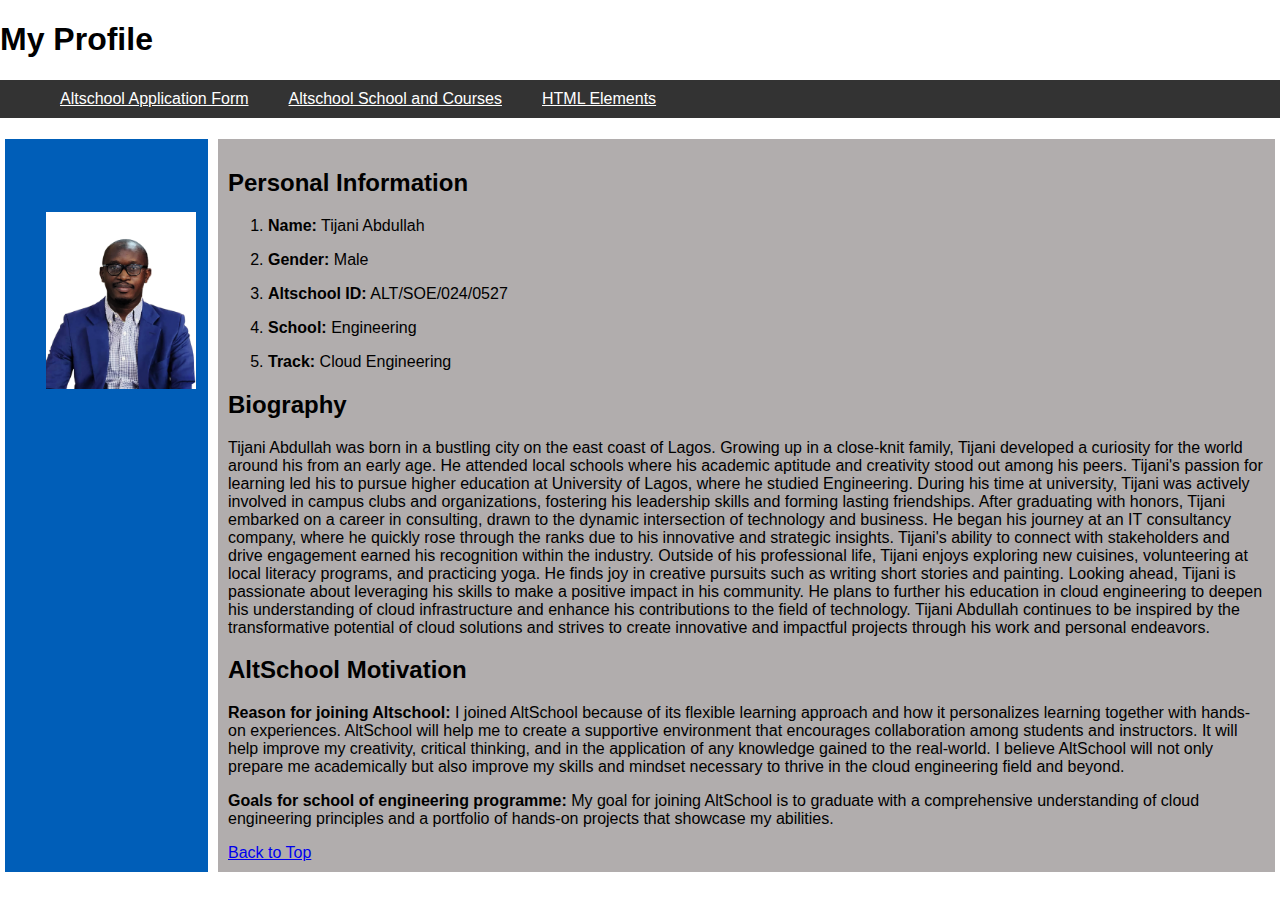
<file: index.html>
<!DOCTYPE html>
<html lang="en">
  <head>
    <meta charset="UTF-8" />
    <meta name="viewport" content="width=device-width, initial-scale=1.0" />
    <title>My Profile</title>
    <link rel="stylesheet" href="./Stylesheet/index.css" />
  </head>

  <body>
    <a id="top"></a>
    <header>
      <h1>My Profile</h1>
      <nav>
        <ul>
          <li>
            <a href="./form" target="_blank">Altschool Application Form</a>
          </li>
          <li>
            <a href="./table" target="_blank">Altschool School and Courses</a>
          </li>
          <li>
            <a href="./media" target="_blank">HTML Elements</a>
          </li>
        </ul>
      </nav>
    </header>
    <div>
      <div class="flex-container">
        <div class="flex-picture">
          <img id="mypicture" src="./Asset/Portrait_TJ.png" alt="My image" />
        </div>

        <div class="flex-article">
          <article>
            <section class="personalinfo">
              <h2>Personal Information</h2>
              <ol>
                <li>
                  <p><b>Name:</b> <span>Tijani Abdullah</span></p>
                </li>
                <li>
                  <p><b>Gender:</b> <span>Male</span></p>
                </li>
                <li>
                  <p><b>Altschool ID:</b> <span>ALT/SOE/024/0527</span></p>
                </li>
                <li>
                  <p><b>School:</b> <span>Engineering</span></p>
                </li>
                <li>
                  <p><b>Track:</b> <span>Cloud Engineering</span></p>
                </li>
              </ol>
            </section>
            <section>
              <h2>Biography</h2>
              <p>
                Tijani Abdullah was born in a bustling city on the east coast of
                Lagos. Growing up in a close-knit family, Tijani developed a
                curiosity for the world around his from an early age. He
                attended local schools where his academic aptitude and
                creativity stood out among his peers. Tijani's passion for
                learning led his to pursue higher education at University of
                Lagos, where he studied Engineering. During his time at
                university, Tijani was actively involved in campus clubs and
                organizations, fostering his leadership skills and forming
                lasting friendships. After graduating with honors, Tijani
                embarked on a career in consulting, drawn to the dynamic
                intersection of technology and business. He began his journey at
                an IT consultancy company, where he quickly rose through the
                ranks due to his innovative and strategic insights. Tijani's
                ability to connect with stakeholders and drive engagement earned
                his recognition within the industry. Outside of his professional
                life, Tijani enjoys exploring new cuisines, volunteering at
                local literacy programs, and practicing yoga. He finds joy in
                creative pursuits such as writing short stories and painting.
                Looking ahead, Tijani is passionate about leveraging his skills
                to make a positive impact in his community. He plans to further
                his education in cloud engineering to deepen his understanding
                of cloud infrastructure and enhance his contributions to the
                field of technology. Tijani Abdullah continues to be inspired by
                the transformative potential of cloud solutions and strives to
                create innovative and impactful projects through his work and
                personal endeavors.
              </p>
            </section>
            <section>
              <h2>AltSchool Motivation</h2>
              <p>
                <b>Reason for joining Altschool:</b> I joined AltSchool because
                of its flexible learning approach and how it personalizes
                learning together with hands-on experiences. AltSchool will help
                me to create a supportive environment that encourages
                collaboration among students and instructors. It will help
                improve my creativity, critical thinking, and in the application
                of any knowledge gained to the real-world. I believe AltSchool
                will not only prepare me academically but also improve my skills
                and mindset necessary to thrive in the cloud engineering field
                and beyond.
              </p>
              <p>
                <b>Goals for school of engineering programme:</b> My goal for
                joining AltSchool is to graduate with a comprehensive
                understanding of cloud engineering principles and a portfolio of
                hands-on projects that showcase my abilities.
              </p>
            </section>
            <footer>
              <a href="#top">Back to Top</a>
            </footer>
          </article>
        </div>
      </div>
    </div>
  </body>
</html>
</file>
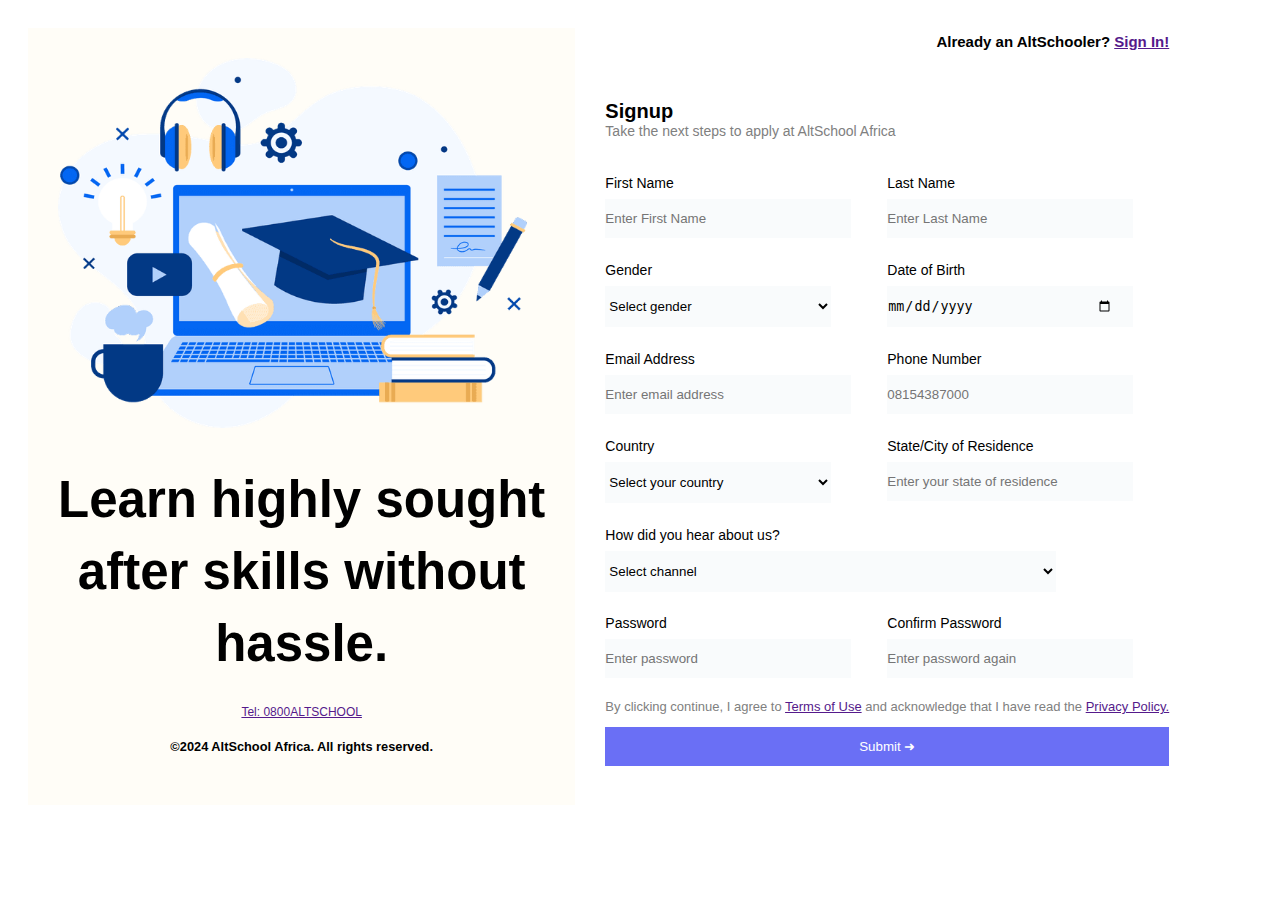
<file: form.html>
<!DOCTYPE html>
<html lang="en">

<head>
  <meta charset="UTF-8" />
  <meta name="viewport" content="width=device-width, initial-scale=1.0" />
  <title>AltSchool Application School</title>
  <link rel="stylesheet" href="./Stylesheet/form.css">
</head>

<body>
  <div class="flex-container">
    <div class="flex-item-1">
      <section>
        <img class="illustration"
          src="./Asset/https___res.cloudinary.com_talentql-inc_image_upload_v1703728439_student-portal_academic_zzg4hi.png"
          alt="AltSchool image" />
        <h1 class="righttext ">Learn highly sought <br> after skills without <br> hassle.</h1>
        <footer class="right-footer">
          <a id="mobile" href="">Tel: 0800ALTSCHOOL</a>
          <p id="copy"><b>©2024 AltSchool Africa. All rights reserved.</b></p>
        </footer>
      </section>
    </div>
    <div class="flex-item-2">
      <header>
        <nav id="signinnav">
          <p><b>Already an AltSchooler? <a href="">Sign In!</a></b></p>
        </nav>
        <h1 id="headersignup">Signup</h1>
        <p id="subhead">Take the next steps to apply at AltSchool Africa</p>
      </header>
      <main>
        <section>
          <form>
            <div class="grid-container">
              <div class="grid-item-1">
                <label>
                  First Name<br />
                  <input type="text" name="First Name" placeholder="Enter First Name" required />
                </label>
              </div>
              <br />
              <div class="grid-item-2">
                <label>
                  Last Name<br />
                  <input type="text" name="Last Name" placeholder="Enter Last Name" required />
                </label>
              </div>
              <br />
              <div class="grid-item-3">
                <label for="gender">
                  Gender<br />
                  <select name="Gender" id="gender">
                    <option value="" disabled selected>Select gender</option>
                    <option value="Male">Male</option>
                    <option value="Male">Female</option>
                  </select>
                </label>
              </div>
              <br />
              <div class="grid-item-4">
                <label>
                  Date of Birth<br />
                  <input type="date" name="Date of Birth" required />
                </label>
              </div>
              <br />
              <div class="grid-item-5">
                <label>
                  Email Address<br />
                  <input type="email" name="Email Address" placeholder="Enter email address" required />
                </label>
              </div>
              <br />
              <div class="grid-item-6">
                <label>
                  Phone Number<br />
                  <input type="tel" name="Phone Number" placeholder="08154387000" required />
                </label>
              </div>
              <br />
              <div class="grid-item-7">
                <label>
                  Country<br />
                  <select name="Country" id="Country">
                    <option value="" disabled selected>Select your country</option>
                    <option value="Nicaragua">Nicaragua</option>
                    <option value="Niger">Niger</option>
                    <option value="Nigeria">Nigeria</option>
                    <option value="Niue">Niue</option>
                    <option value="Norfolk Island">Norfolk Island</option>
                    <option value="Norway">Norway</option>
                    <option value="Oman">Oman</option>
                  </select>
                </label>
              </div>
              <br />
              <div class="grid-item-8">
                <label>
                  State/City of Residence<br />
                  <input type="text" name="State/City of Residence" placeholder="Enter your state of residence"
                    required />
                </label>
              </div>

              <br />
              <div class="grid-item-9">
                <label>
                  How did you hear about us?<br />
                  <select name="Reference" id="Reference">
                    <option value="" disabled selected>Select channel</option>
                    <option value="Twitter">Twitter</option>
                    <option value="Facebook">Facebook</option>
                    <option value="LinkedIn">LinkedIn</option>
                    <option value="Whatsapp">Whatsapp</option>
                    <option value="Others">Others</option>
                  </select>
                </label>
              </div>
              <br />
              <div class="grid-item-10">
                <label>
                  Password<br />
                  <input type="password" name="Password" placeholder="Enter password" required />
                </label>
              </div>
              <br />
              <div class="grid-item-11">
                <label>
                  Confirm Password<br />
                  <input type="password" name="CPassword" placeholder="Enter password again" required />
                </label>
              </div>
            </div>
            <p id ="terms">
              By clicking continue, I agree to <a href="">Terms of Use</a> and
              acknowledge that I have read the <a href="">Privacy Policy.</a>
            </p>
            <input id="submitbtn" type="submit" value="Submit ➜" />
          </form>
        </section>
      </main>
    </div>

</body>

</html>
</file>
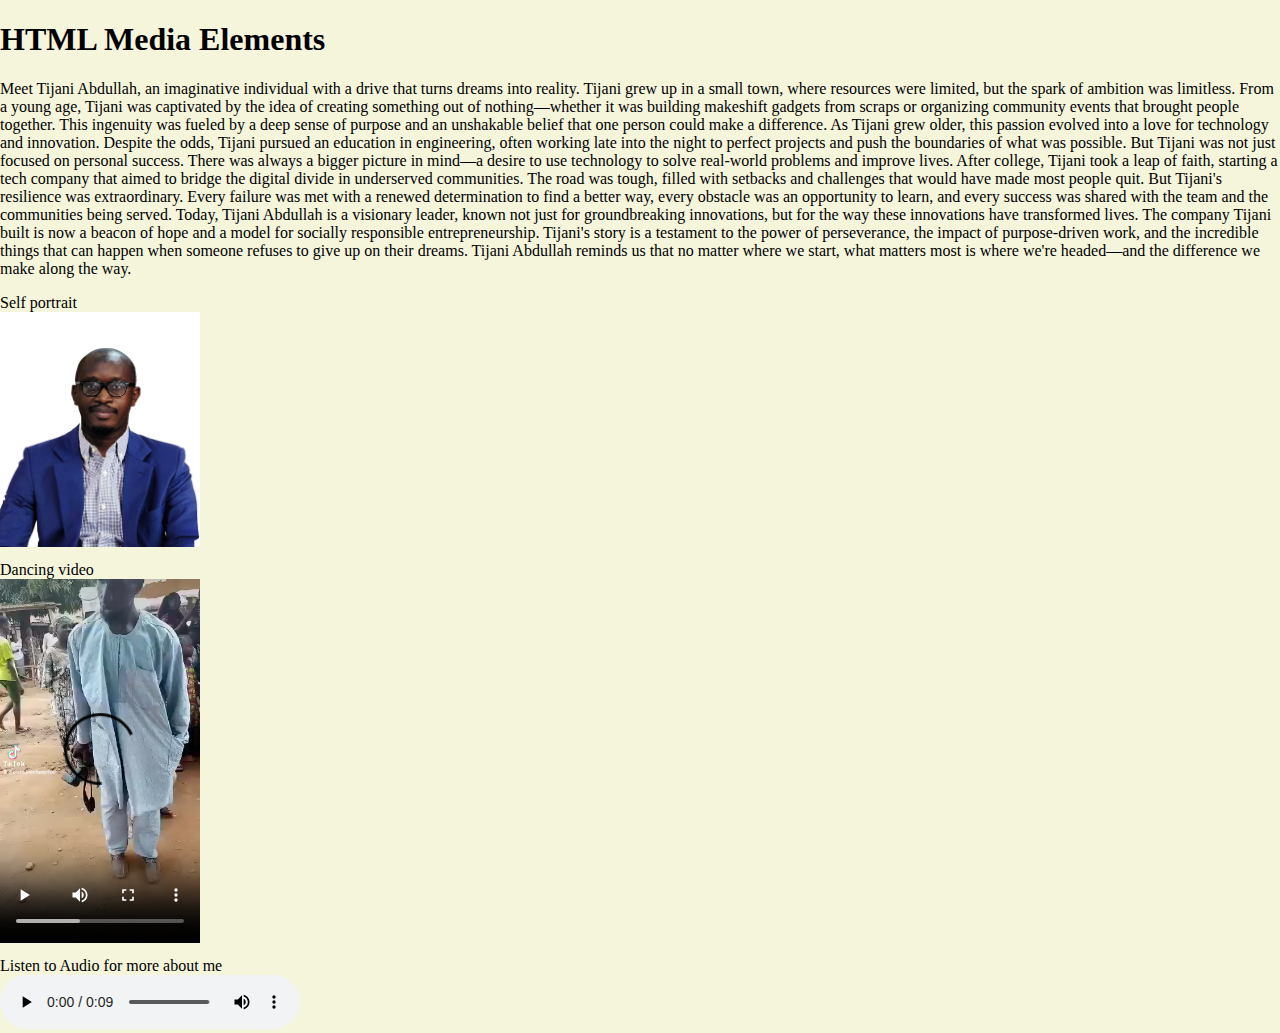
<file: media.html>
<!DOCTYPE html>
<html lang="en">

<head>
  <meta charset="UTF-8" />
  <meta name="viewport" content="width=device-width, initial-scale=1.0" />
  <title>Media Elements</title>
  <link rel="stylesheet" href="./Stylesheet/media.css" />
</head>

<body>
  <header>
    <h1>HTML Media Elements</h1>
  </header>
  <main>
    <p>Meet Tijani Abdullah, an imaginative individual with a drive that turns dreams into reality. Tijani grew up in a
      small town, where resources were limited, but the spark of ambition was limitless. From a young age, Tijani was
      captivated by the idea of creating something out of nothing—whether it was building makeshift gadgets from scraps
      or organizing community events that brought people together. This ingenuity was fueled by a deep sense of purpose
      and an unshakable belief that one person could make a difference.
      As Tijani grew older, this passion evolved into a love for technology and innovation. Despite the odds, Tijani
      pursued an education in engineering, often working late into the night to perfect projects and push the boundaries
      of what was possible. But Tijani was not just focused on personal success. There was always a bigger picture in
      mind—a desire to use technology to solve real-world problems and improve lives.
      After college, Tijani took a leap of faith, starting a tech company that aimed to bridge the digital divide in
      underserved communities. The road was tough, filled with setbacks and challenges that would have made most people
      quit. But Tijani's resilience was extraordinary. Every failure was met with a renewed determination to find a
      better way, every obstacle was an opportunity to learn, and every success was shared with the team and the
      communities being served.
      Today, Tijani Abdullah is a visionary leader, known not just for groundbreaking innovations, but for the way these
      innovations have transformed lives. The company Tijani built is now a beacon of hope and a model for socially
      responsible entrepreneurship. Tijani's story is a testament to the power of perseverance, the impact of
      purpose-driven work, and the incredible things that can happen when someone refuses to give up on their dreams.
      Tijani Abdullah reminds us that no matter where we start, what matters most is where we're headed—and the
      difference we make along the way.
    </p>
    <picture>
      <div>Self portrait</div>
      <source srcset="./Asset/Portrait_TJ.png" media="(orientation: landscape)">
      <source srcset="./Asset/Pic2.jpeg" media="(orientation: Portrait)">
      <source srcset="./Asset/Img_guy.jpeg" media="(orientation: Square)">
      <img src="./Asset/Portrait_TJ.png" alt="Self Portrait" />
    </picture>
    <figure>
      <figcaption>Dancing video</figcaption>
      <video controls>
        <source src="./Asset/Video.mp4" type="video/mp4">
      </video>
    </figure>
    <figure>
      <figcaption>Listen to Audio for more about me</figcaption>
      <audio controls>
        <source src="./Asset/sample-9s.mp3" type="audio/mpeg">
        <source src="./Asset/sample-12s.wav" type="audio/wav">
        Your browser does not support the audio element.
      </audio>
    </figure>
  </main>
</body>
</html>
</file>
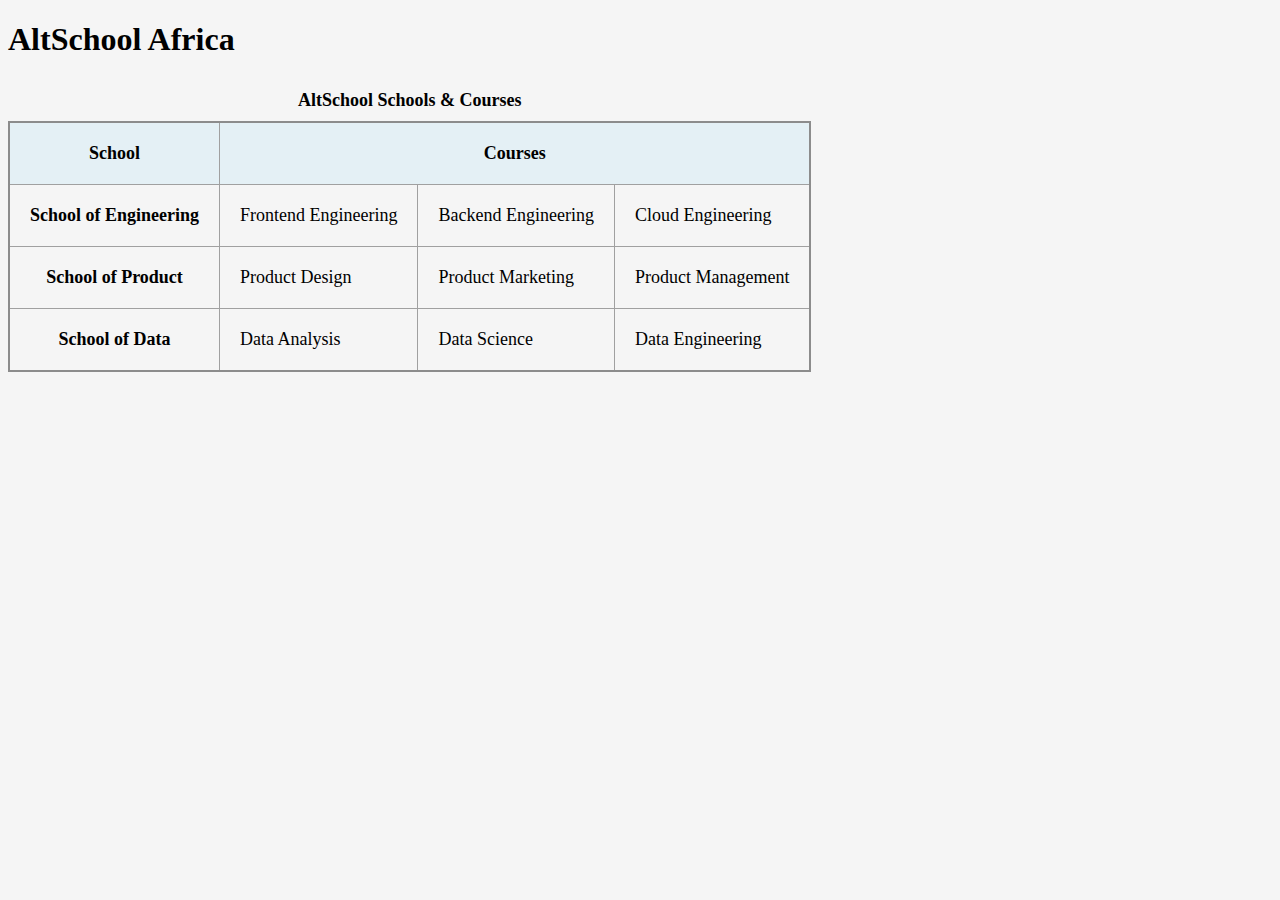
<file: table.html>
<!DOCTYPE html>
<html lang="en">
  <head>
    <meta charset="UTF-8" />
    <meta name="viewport" content="width=device-width, initial-scale=1.0" />
    <title>AltSchool</title>
    <link rel="stylesheet" href="./Stylesheet/table.css">
  </head>
  <body>
    <header>
      <h1>AltSchool Africa </h1>
    </header>
    <main>
      <table>
        <caption>
          AltSchool Schools & Courses
        </caption>
        <thead>
          <tr>
            <th>School</th>
            <th colspan="3">Courses</th>
          </tr>
        </thead>
        <tbody>
          <tr>
            <th>School of Engineering</th>
            <td>Frontend Engineering</td>
            <td>Backend Engineering</td>
            <td>Cloud Engineering</td>
          </tr>
          <tr>
            <th>School of Product</th>
            <td>Product Design</td>
            <td>Product Marketing</td>
            <td>Product Management</td>
          </tr>
          <tr>
            <th>School of Data</th>
            <td>Data Analysis</td>
            <td>Data Science</td>
            <td>Data Engineering</td>
          </tr>
        </tbody>
      </table>
    </main>
  </body>
</html>
</file>
<file: Stylesheet/index.css>
html,
body {
    font-family: 'Gill Sans', 'Gill Sans MT', Calibri, 'Trebuchet MS', sans-serif;
    padding: 0;
    margin: 0;
}

nav a {
    margin: 0px 10px;
    

}

ul {
    list-style-type: none;
    overflow: hidden;
    background-color: #333;
}

nav li {
    float: left;
}

nav li a {
    display: block;
    color: white;
    text-align: left;
    padding: 10px 10px;
    
}

.flex-container {
    display: flex;
    width: screen;
    
   

}
.flex-picture {
    background-color: rgb(0,94,184);
    width: 15%;
    padding: 10px;
    margin: 5px;
    position: relative;
}

.flex-article {
    background-color: #b1adad;
    padding: 10px;
    margin: 5px;
    width: 85%;
}

#mypicture {
    width: 150px;
    position: absolute;
    top: 10%;
    left: 20%;

}
</file>
<file: Stylesheet/form.css>
.body{
  background-color: blueviolet;
}

.flex-container {
    display: flex;
    flex-wrap: wrap;
    width: screen;
  }

  .flex-item-1{
    margin: 20px;
    padding: 30px;
    font-size: 10px;
    font-family: sans-serif;
    background-color: rgb(255,253,247);
    font-size: 10px;
  }

.grid-container {
    display: grid;
  }

.illustration{
    
    width: 469px;
    height: 370px;
}
#copy{
    font-size: .800rem;
    font-family: sans-serif;
    line-height: 30px;    
}
#mobile{
    font-size: .750rem;
    font-family: sans-serif;
    padding: 0%;

}
.right-footer{
    text-align: center;
}
.righttext {
    font-family: sans-serif;
    font-size: 3.1875rem;
    line-height: 72px;
    text-align: center;
    margin-bottom: 25px;
   
}
#signinnav p {
  font-size: 15px;
    text-align: right;
    list-style-type: none;
    padding: 0px;
    margin-bottom: 50px;
}
#headersignup{
    padding: 0px;
    margin-bottom: 0px;
}


.flex-item-2{
  margin: 10px;
  padding: 0px;
  font-size: 10px;
  font-family: sans-serif;
  background-color:white;
  font-family: sans-serif;
  
}
#subhead{
  font-size: 14px;
  padding: 0px;
  margin-top: 0px;
  color: grey;
}

.grid-container{
  display: grid;
  grid-template-columns: repeat(2,1fr);
  width: 100%;
  font-size: 14px;
  font-family: sans-serif;
  margin-top: 20px;
}

.grid-container input, select{
  background-color: rgb(249, 251, 252);
  width: 80%;
  padding: 12px 20px;
  padding-left: 0;
  margin: 8px 0;
  border: none;
}
.grid-item-1{
  grid-row-start: 2 ;
  grid-row-end: 3;
  grid-column-start: 1;
  grid-column-end: 2;
  padding-left: 0px;
}

.grid-item-2{
  grid-row-start: 2 ;
  grid-row-end: 3;
  grid-column-start: 2;
  grid-column-end: 3;
  padding-left: 0px;
}
.grid-item-3{
  grid-row-start: 4 ;
  grid-row-end: 5;
  grid-column-start: 1;
  grid-column-end: 2;
  padding-left: 0px;
}
.grid-item-4{
  grid-row-start: 4 ;
  grid-row-end: 5;
  grid-column-start: 2;
  grid-column-end: 3;
  padding-left: 0px;
}
.grid-item-5{
  grid-row-start: 6;
  grid-row-end: 7;
  grid-column-start: 1;
  grid-column-end: 2;
  padding-left: 0px;
}
.grid-item-6{
  grid-row-start: 6 ;
  grid-row-end: 7;
  grid-column-start: 2;
  grid-column-end: 3;
  padding-left: 0px;
}
.grid-item-7{
  grid-row-start: 8 ;
  grid-row-end: 9;
  grid-column-start: 1;
  grid-column-end: 2;
  padding-left: 0px;
}
.grid-item-8{
  grid-row-start: 8 ;
  grid-row-end: 9;
  grid-column-start: 2;
  grid-column-end: 3;
  padding-left: 0px;
}
.grid-item-9{
  grid-row-start: 11 ;
  grid-row-end: 12;
  grid-column-start: 1;
  grid-column-end: 3;
  padding-bottom: 15px;
  padding-left: 0px;
}
.grid-item-10{
  grid-row-start: 13;
  grid-row-end: 14;
  grid-column-start: 1;
  grid-column-end: 2;
  padding-left: 0px;
}
.grid-item-11{
  grid-row-start: 13 ;
  grid-row-end: 14;
  grid-column-start: 2;
  grid-column-end: 3;
  padding-left: 0px;
}
#submitbtn {
  background-color: #6A6FF5;
  border: none;
  width: 100%;
  padding: 12px 20px;
  color: white;
}
#terms{
  font-family: Arial, "Helvetica Neue", Helvetica, sans-serif;
  font-size: 13px;
  color: grey;
}
#submitbtn:hover {
  background-color: #6a6b8d;
}
</file>
<file: Stylesheet/media.css>
body, figure{
    background-color: beige;
    padding: 0;
    margin: 0;
}

video, img{
    width: 200px;
}

figcaption{
    padding-top: 10px;
}
</file>
<file: Stylesheet/table.css>
body{
  background-color:whitesmoke;
}

table {
    border-collapse: collapse;
    border-spacing: 0;
    border: 2px solid rgb(140 140 140);
    font-size: 18px;
    font-family: "sans-serif,Arial, Helvetica, sans-serif";
    padding: 10px;
  }
  
  caption {
    padding: 10px;
    font-weight: bold;
  }

  thead > tr {
  background-color: rgb(228 240 245);
}

th, td {
  border: 1px solid rgb(160 160 160);
  padding: 20px;
}
</file>
